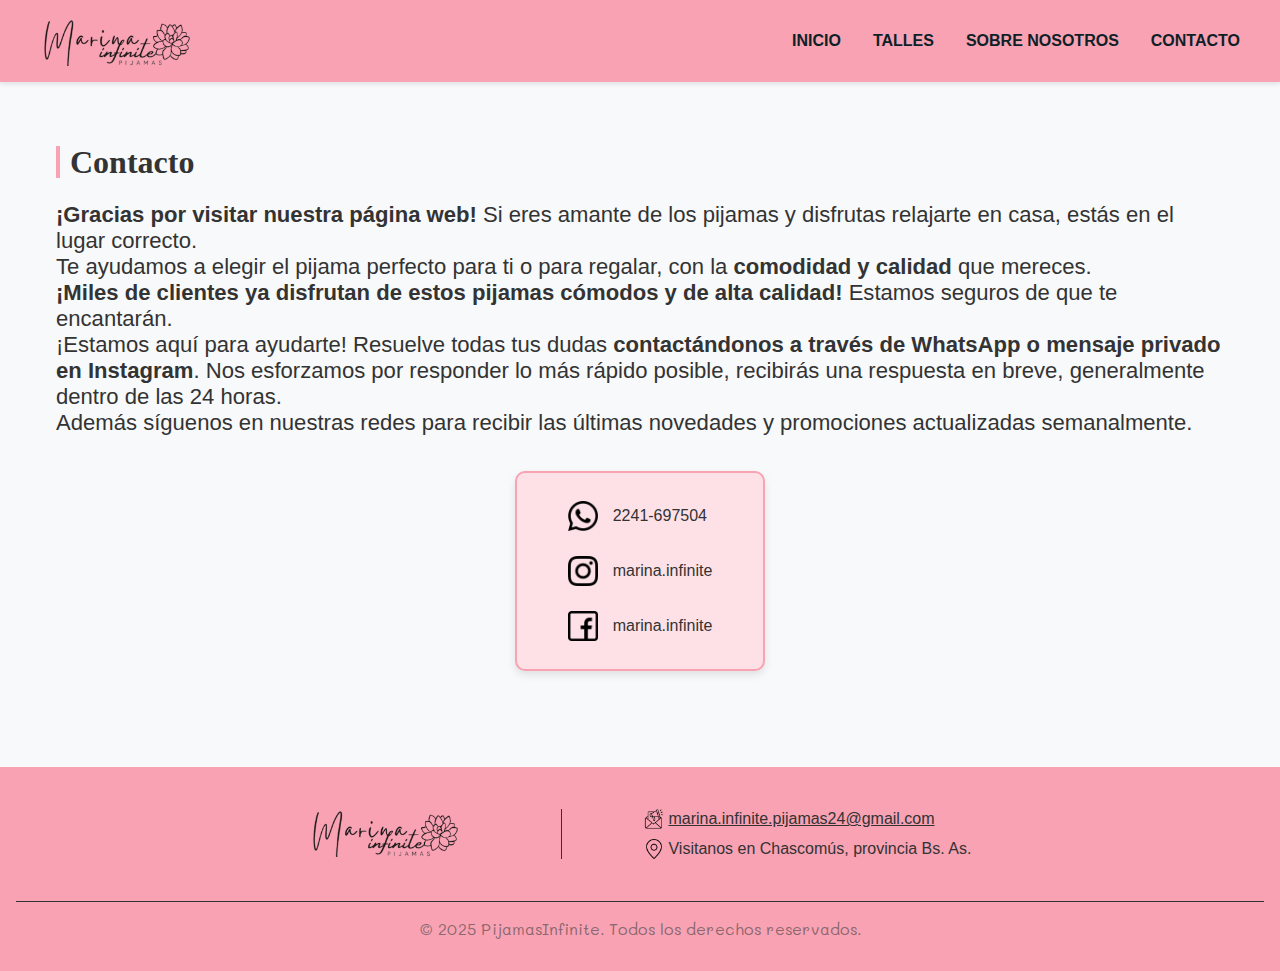
<file: contacto.html>
<!DOCTYPE html>
<html lang="es">

<head>
    <meta charset="UTF-8">
    <meta name="viewport" content="width=device-width, initial-scale=1.0">
    <title>Contacto | Pijamas Infinite - Escríbenos para Consultas</title>

    <link rel="stylesheet" href="modelo.css">
    <style>
        /* Main Content */
        main {
            max-width: 1200px;
            margin: 4rem auto 6rem auto;
            /* Aumentamos el margen inferior */
            padding: 0 1rem;
        }
    </style>
</head>

<body>

    <header>
        <nav class="headerpc">
            <div class="logo-container">
                <img src="img/Logo.png" alt="Logo" class="logo">

            </div>
            <ul class="nav-links">
                <li><a href="index.html">INICIO</a></li>
                <li><a href="talles.html">TALLES</a></li>
                <li><a href="sobrenosotras.html">SOBRE NOSOTROS</a></li>
                <li><a href="contacto.html">CONTACTO</a></li>
            </ul>
        </nav>


        <div class="header-container header-mobile"> <!-- CELULAR  -->
            <!-- Botón del menú hamburguesa -->
            <img src="img/Logo.png" alt="Logo" class="logo">
            <button class="menu-toggle" aria-label="Open menu">
                <span class="menu-icon"><img src="img/menu.png" alt="hamburguesa"></span>
            </button>
        </div>

        <!-- Estructura del Modal, justo después del div del header -->
        <div id="modal" class="modal">
            <div class="modal-content">
                <span class="close">&times;</span>
                <div class="list-container">
                    <ul>
                        <li class="alineo">
                            <img src="img/home.png" alt="imghome">
                            <a href="index.html"><b>Inicio</b></a>
                        </li>
                        <div class="adorno"></div>
                        <li>
                            <img src="img/sobre.nosotros.png" alt="img2">
                            <a href="sobrenosotras.html"><b>Sobre Nosotros</b></a>
                        </li>
                        <div class="adorno"></div>
                        <li>
                            <img src="img/talles.png" alt="img3">
                            <a href="talles.html"><b>Talles</b></a>
                        </li>
                        <div class="adorno"></div>
                        <li>
                            <img src="img/contacto2.png" alt="imgcontacto">
                            <a>Contacto</a>
                        </li>
                        <div class="adorno"></div>
                    </ul>
                </div>
            </div>
        </div>

    </header>



    <main>

        <div class="linea izquierda espacio">
            <h1 style="text-align: left; margin: 2rem 0; color: #333;" class=".mali-bold ">Contacto</h1>

        </div>

        <div class="textotam poppins-regular textopc ">
            <p style="color: #333;">
                <b>¡Gracias por visitar nuestra página web!</b> Si eres amante de los pijamas y
                disfrutas relajarte en casa, estás en el lugar correcto. <br>Te ayudamos a
                elegir el pijama perfecto para ti o para regalar, con la <b>comodidad y
                    calidad</b> que mereces.
            </p>

            <p style="color: #333;">
                <b>¡Miles de clientes ya disfrutan de estos pijamas cómodos y de alta calidad! </b>
                Estamos seguros de que te encantarán.
            </p>

            <p style="color: #333;">
                ¡Estamos aquí para ayudarte! Resuelve todas tus dudas <b>contactándonos a través de WhatsApp
                    o mensaje privado en Instagram</b>. Nos esforzamos por responder lo más rápido posible,
                recibirás una respuesta en breve, generalmente dentro de las 24 horas. <br>Además
                síguenos en nuestras redes para recibir las últimas
                novedades y promociones actualizadas semanalmente.
            </p>



        </div>

        <div class="textomovil poppins-regular ">
            <p style="color: #333;">
                <b>¡Gracias por visitar nuestra página web!</b> Si eres amante de los pijamas y
                disfrutas relajarte en casa, estás en el lugar correcto. <br>Te ayudamos a
                elegir el pijama perfecto para ti o para regalar, con la <b>comodidad y
                    calidad</b> que mereces.
            </p>

            <p style="color: #333;">
                <b>¡Miles de clientes ya disfrutan de estos pijamas cómodos y de alta calidad! </b>
                Estamos seguros de que te encantarán.
            </p>

            <p style="color: #333;">
                ¡Estamos aquí para ayudarte! <b>contactándonos a través de WhatsApp
                    o mensaje privado en Instagram</b><br>Además
                síguenos en nuestras redes para recibir las últimas
                novedades y promociones actualizadas semanalmente.
            </p>

        </div>

        <div class="redes">


            <a id="whatsapp-link" href="https://api.whatsapp.com/send?phone=2241697504" target="_blank"
                class="flex acomodar">
                <img src="img/whatsapp.png" alt="WhatsApp">
                <p class="poppins-regular">2241-697504</p>
            </a>

            <a id="instagram-link" href="https://www.instagram.com/marina.infinite?igsh=amN6YmVucTc0ZnVv"
                target="_blank" class="flex acomodar">
                <img src="img/instagram.png" alt="Instagram">
                <p class="poppins-regular">marina.infinite</p>
            </a>

            <a id="facebook-link" href="https://www.facebook.com/profile.php?id=61560316620234&mibextid=ZbWKwL"
                target="_blank" class="flex acomodar">
                <img src="img/facebook.png" alt="Facebook">
                <p class="poppins-regular">marina.infinite</p>
            </a>
        </div>


    </main>
    <script src="menu.js"></script>
    <script src="script.js"></script>

    <footer class="PC">
        <div class="footer-container">
            <!-- Logo a la izquierda -->
            <div class="footer-logo">
                <img src="img/Logo.png" alt="Logo PijamasInfinite">
            </div>

            <!-- Línea vertical -->
            <div class="footer-divider"></div>

            <!-- Información: correo y ubicación (al lado derecho de la línea) -->
            <div class="footer-info">
                <div class="tamicono poppins-regular">
                    <img src="img/email.png" alt="">
                    <p><a href="mailto:marina.infinite.pijamas24@gmail.com"
                        style="color: #333;">marina.infinite.pijamas24@gmail.com</a>
                    </p>
                </div>

                <div class="tamicono poppins-regular">
                    <img src="img/ubicacion.png" alt="">
                    <p>Visitanos en Chascomús, provincia Bs. As.</p>
                </div>

            </div>


        </div>

        <div class="copyright mali-regular">
            <p>&copy; 2025 PijamasInfinite. Todos los derechos reservados.</p>
        </div>
    </footer>


    <footer class="mobile">
        <div class="footer-container">
            <!-- Logo a la izquierda -->
            <div class="footer-logo">
                <img src="img/Logo.png" alt="Logo PijamasInfinite">
            </div>

            <!-- Línea vertical -->
            <div class="footer-divider"></div>




            <!-- Información: correo y ubicación (al lado derecho de la línea) -->
            <div class="footer-info">
                <div class="tamicono poppins-regular">
                    <img src="img/email.png" alt="">
                    <p><a href="mailto:marina.infinite.pijamas24@gmail.com"
                        style="color: #333;">marina.infinite.pijamas24@gmail.com</a>
                    </p>
                </div>

                <div class="tamicono poppins-regular">
                    <img src="img/ubicacion.png" alt="">
                    <p>Visítanos en Chascomús, PBA.</p>
                </div>



            </div>


        </div>

        <div class="copyright mali-regular">
            <p>&copy; 2025 PijamasInfinite. Todos los derechos reservados.</p>
        </div>
    </footer>


</body>

</html>
</file>
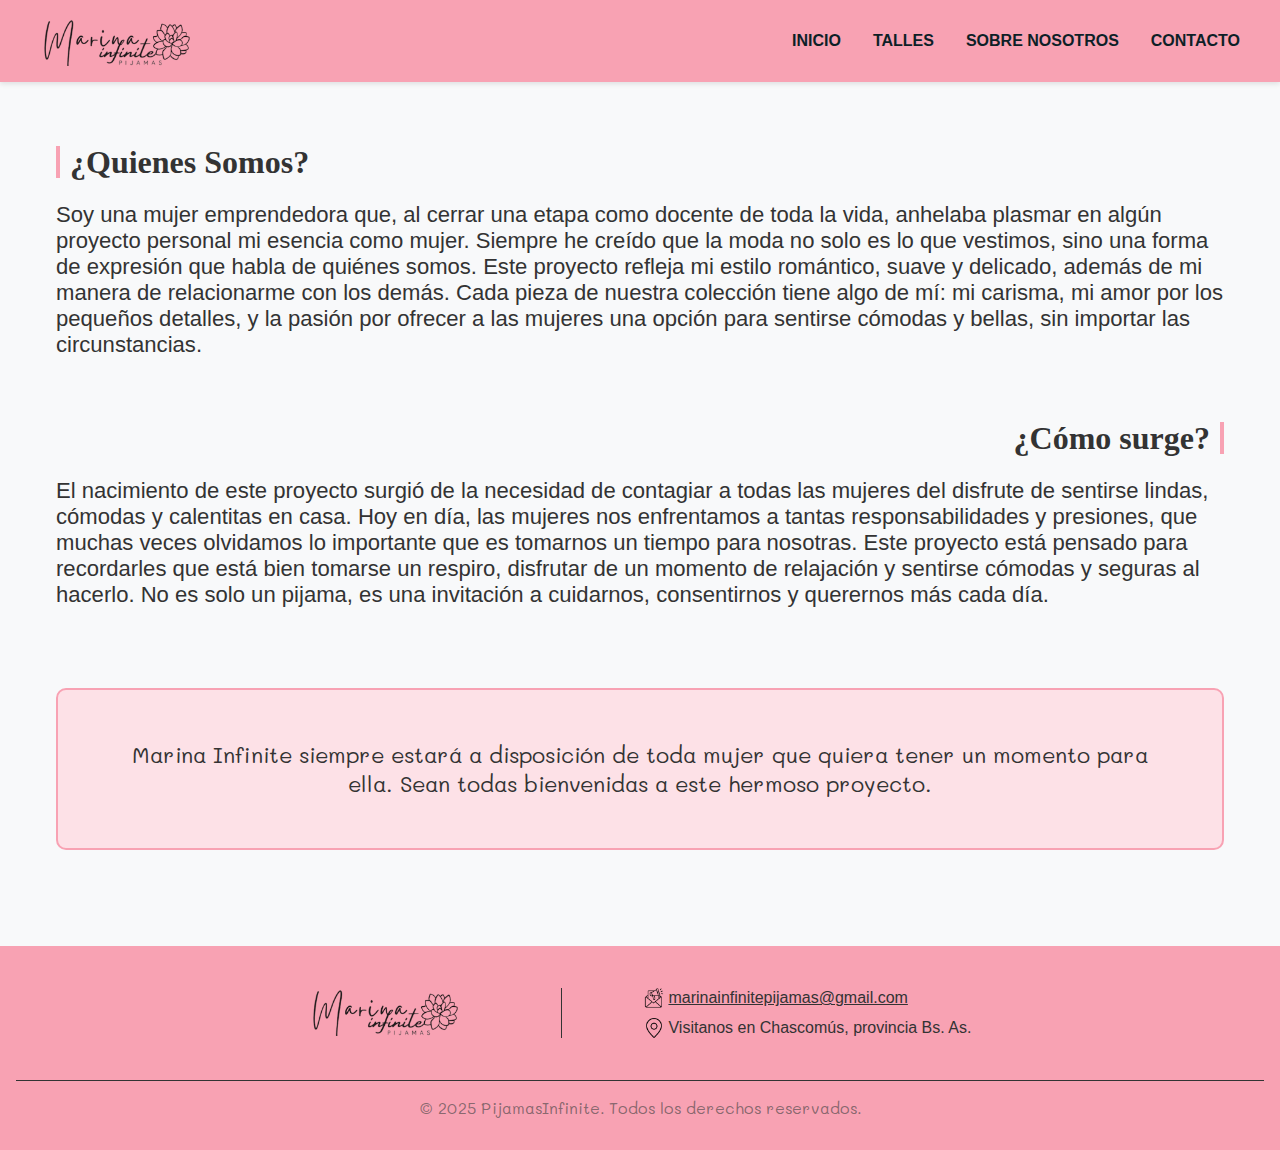
<file: sobrenosotras.html>
<!DOCTYPE html>
<html lang="es">

<head>
    <meta charset="UTF-8">
    <meta name="viewport" content="width=device-width, initial-scale=1.0">
    <title>Sobre Nosotras | Pijamas Infinite - Nuestra Historia y Valores</title>

    <link rel="stylesheet" href="modelo.css">
    <style>
        /* Main Content */
        main {
            max-width: 75rem;
            margin: 4rem auto 6rem auto;
            padding: 0 1rem;
        }



        /* Caja de fondo */
        .fondo1 {
            background-color: #FDE1E7;
            border: 0.125rem solid var(--primary-color);
            width: 75rem;
            /* Ajustable */
            max-width: 100%;
            height: auto;
            border-radius: 0.625rem;
            display: flex;
            justify-content: center;
            align-items: center;
            text-align: center;
            padding: 3.125rem;
            margin: 1.25rem auto;
        }



        /* 🔹 Diseño Responsive para móviles */
        @media (max-width: 768px) {


            /* Márgenes y tamaño del texto en mobile */
            .textotam {
                font-size: 1.1rem;
                /* Reducir en móvil */
                margin-left: 1.5rem;
                margin-right: 1.5rem;
                text-align: justify;
                line-height: 1.5;
            }

            .fondo1 {
                width: 90%;
                /* Ajuste para pantallas más pequeñas */
                padding: 2rem;
            }
        }
    </style>
</head>

<body>

    <header>
        <nav class="headerpc">
            <div class="logo-container">
                <img src="img/Logo.png" alt="Logo" class="logo">

            </div>
            <ul class="nav-links">
                <li><a href="index.html">INICIO</a></li>
                <li><a href="talles.html">TALLES</a></li>
                <li><a href="sobrenosotras.html">SOBRE NOSOTROS</a></li>
                <li><a href="contacto.html">CONTACTO</a></li>
            </ul>
        </nav>


        <div class="header-container header-mobile"> <!-- CELULAR  -->
            <!-- Botón del menú hamburguesa -->
            <img src="img/Logo.png" alt="Logo" class="logo">
            <button class="menu-toggle" aria-label="Open menu">
                <span class="menu-icon"><img src="img/menu.png" alt="hamburguesa"></span>
            </button>
        </div>

        <!-- Estructura del Modal, justo después del div del header -->
        <div id="modal" class="modal">
            <div class="modal-content">
                <span class="close">&times;</span>
                <div class="list-container">
                    <ul>
                        <li class="alineo">
                            <img src="img/home.png" alt="imghome">
                            <a href="index.html"><b>Inicio</b></a>
                        </li>
                        <div class="adorno"></div>
                        <li>
                            <img src="img/sobre.nosotros.png" alt="img2">
                            <a>Sobre Nosotros</a>
                        </li>
                        <div class="adorno"></div>
                        <li>
                            <img src="img/talles.png" alt="img3">
                            <a href="talles.html"><b>Talles</b></a>
                        </li>
                        <div class="adorno"></div>
                        <li>
                            <img src="img/contacto2.png" alt="imgcontacto">
                            <a href="contacto.html"><b>Contacto</b></a>
                        </li>
                        <div class="adorno"></div>
                    </ul>
                </div>
            </div>
        </div>

    </header>


    <main>

        <div class="linea izquierda espacio">
            <h1 style="text-align: left; margin: 2rem 0; color: #333;" class=".mali-bold ">¿Quienes Somos?</h1>
        </div>
        <div class="textotam espacio2 poppins-regular">
            <p style="color: #333;">
                Soy una mujer emprendedora que, al cerrar una etapa como docente de toda la vida,
                anhelaba plasmar en algún proyecto personal mi esencia como mujer. Siempre he creído
                que la moda no solo es lo que vestimos, sino una forma de expresión que habla de quiénes somos.
                Este proyecto refleja mi estilo romántico, suave y delicado, además de mi manera de relacionarme
                con los demás. Cada pieza de nuestra colección tiene algo de mí: mi carisma, mi amor por los
                pequeños detalles, y la pasión por ofrecer a las mujeres una opción para sentirse cómodas y bellas,
                sin importar las circunstancias.
            </p>
        </div>

        <div class="linea derecha espacio">

            <h1 style="margin: 2rem 0; color: #333;" class=".mali-bold ">¿Cómo surge?</h1>


        </div>
        <div class="textotam espacio4 poppins-regular">
            <p style="color: #333;">
                El nacimiento de este proyecto surgió de la necesidad de contagiar a todas las mujeres del
                disfrute de sentirse lindas, cómodas y calentitas en casa. Hoy en día, las mujeres nos enfrentamos
                a tantas responsabilidades y presiones, que muchas veces olvidamos lo importante que es tomarnos un
                tiempo para nosotras. Este proyecto está pensado para recordarles que está bien tomarse un respiro,
                disfrutar de un momento de relajación y sentirse cómodas y seguras al hacerlo. No es solo un pijama,
                es una invitación a cuidarnos, consentirnos y querernos más cada día.
            </p>
        </div>


        <div class="fondo fondo1 mali-regular textotam ">
            <p style="color: #333; text-align: center;">
                Marina Infinite siempre estará a disposición de toda mujer que quiera tener un momento para ella.
                Sean todas bienvenidas a este hermoso proyecto.
            </p>
        </div>
    </main>
    <script src="menu.js"></script>
    <script src="script.js"></script>

    <footer class="PC">
        <div class="footer-container">
            <!-- Logo a la izquierda -->
            <div class="footer-logo">
                <img src="img/Logo.png" alt="Logo PijamasInfinite">
            </div>

            <!-- Línea vertical -->
            <div class="footer-divider"></div>

            <!-- Información: correo y ubicación (al lado derecho de la línea) -->
            <div class="footer-info">
                <div class="tamicono poppins-regular">
                    <img src="img/email.png" alt="">
                    <p><a href="mailto:marinainfinitepijamas@gmail.com"
                            style="color: #333;">marinainfinitepijamas@gmail.com</a></p>
                </div>

                <div class="tamicono poppins-regular">
                    <img src="img/ubicacion.png" alt="">
                    <p>Visitanos en Chascomús, provincia Bs. As.</p>
                </div>

            </div>


        </div>

        <div class="copyright mali-regular">
            <p>&copy; 2025 PijamasInfinite. Todos los derechos reservados.</p>
        </div>
    </footer>


    <footer class="mobile">
        <div class="footer-container ">
            <!-- Logo a la izquierda -->
            <div class="footer-logo">
                <img src="img/Logo.png" alt="Logo PijamasInfinite">
            </div>

            <!-- Línea vertical -->
            <div class="footer-divider"></div>




            <!-- Información: correo y ubicación (al lado derecho de la línea) -->
            <div class="footer-info">
                <div class="tamicono poppins-regular">
                    <img src="img/email.png" alt="">
                    <p><a href="mailto:marina.infinite.pijamas24@gmail.com"
                        style="color: #333;">marina.infinite.pijamas24@gmail.com</a>
                    </p>
                </div>

                <div class="tamicono poppins-regular ">
                    <img src="img/ubicacion.png" alt="">
                    <p>Visítanos en Chascomús, PBA.</p>
                </div>



            </div>


        </div>

        <div class="copyright mali-regular">
            <p>&copy; 2025 PijamasInfinite. Todos los derechos reservados.</p>
        </div>
    </footer>


</body>

</html>
</file>
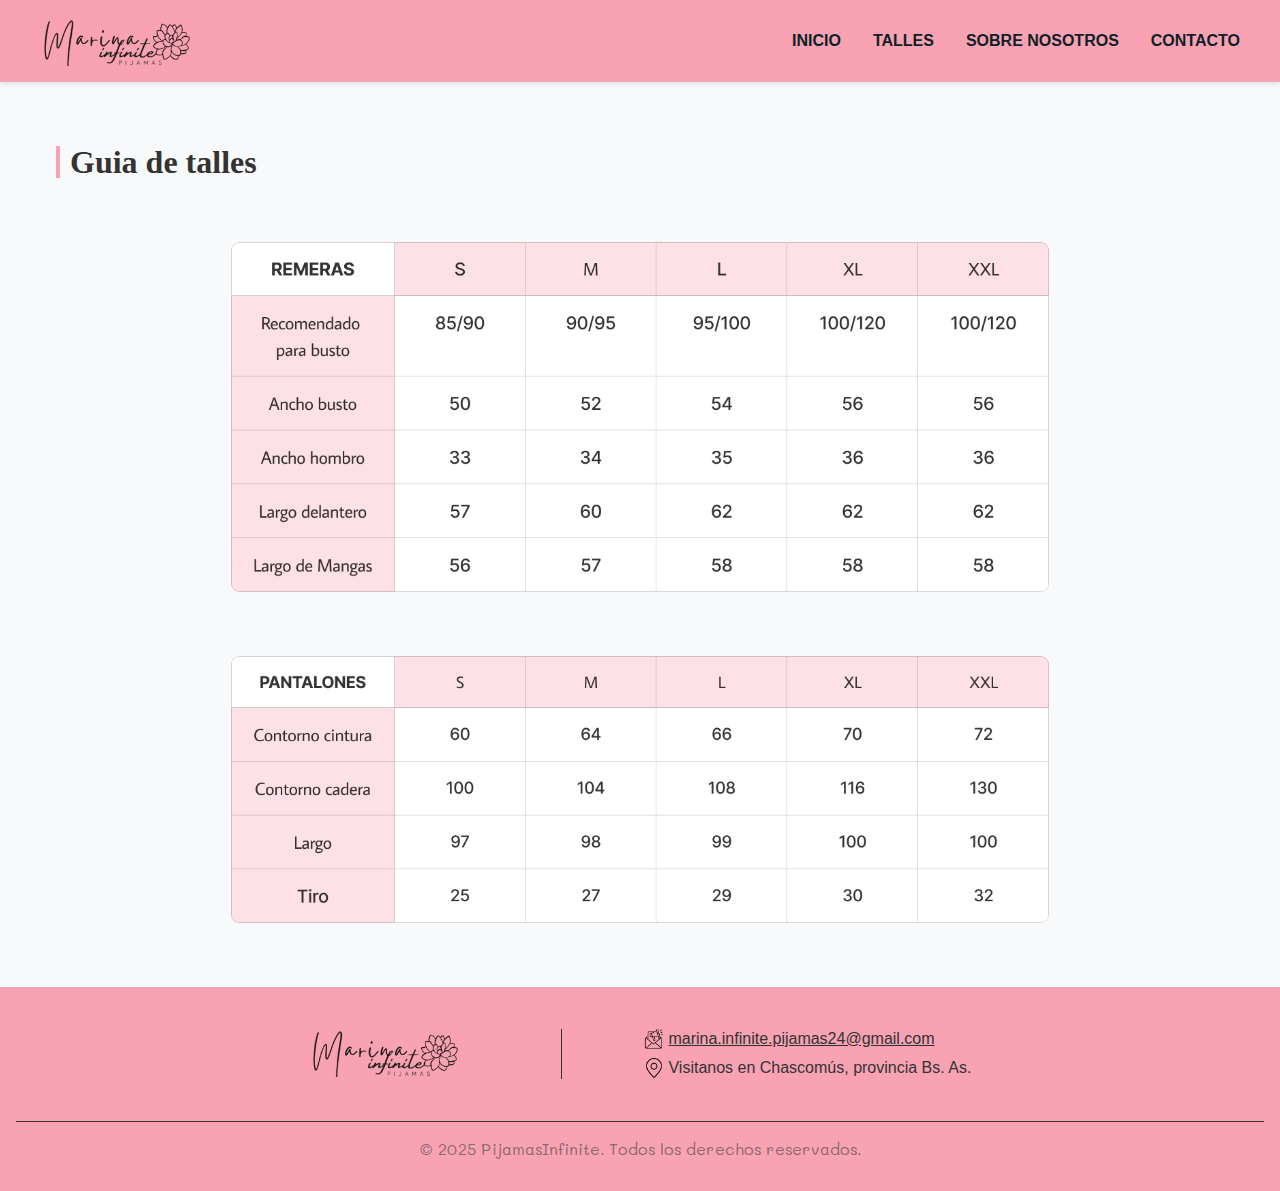
<file: talles.html>
<!DOCTYPE html>
<html lang="es">

<head>
    <meta charset="UTF-8">
    <meta name="viewport" content="width=device-width, initial-scale=1.0">
    <title>Guía de Talles | Pijamas Infinite - Encuentra tu Medida Ideal</title>

    <link rel="stylesheet" href="modelo.css">
    <style>
        /* Main Content */
        main {
            max-width: 1200px;
            margin: 4rem auto;
            padding: 0 1rem;
        }

        /* Responsive Design */
        @media (max-width: 768px) {
            .size-chart {
                flex-direction: column;
            }


        }

        .size-chart {
            display: flex;
            flex-direction: column;
            gap: 20px;
            /* Espaciado entre los elementos */
        }

        .size-item {
            padding: 10px;
            border: 1px solid #ccc;
            /* Borde opcional */
            background-color: #f9f9f9;
            /* Color de fondo opcional */
            border-radius: 5px;
            /* Esquinas redondeadas */
        }

        .size-item h3 {
            margin-bottom: 10px;
            color: #333;
            /* Color del texto */
        }
    </style>
</head>

<body>

    <header>
        <nav class="headerpc">
            <div class="logo-container">
                <img src="img/Logo.png" alt="Logo" class="logo">

            </div>
            <ul class="nav-links">
                <li><a href="index.html">INICIO</a></li>
                <li><a href="talles.html">TALLES</a></li>
                <li><a href="sobrenosotras.html">SOBRE NOSOTROS</a></li>
                <li><a href="contacto.html">CONTACTO</a></li>
            </ul>
        </nav>


        <div class="header-container header-mobile"> <!-- CELULAR  -->
            <!-- Botón del menú hamburguesa -->
            <img src="img/Logo.png" alt="Logo" class="logo">
            <button class="menu-toggle" aria-label="Open menu">
                <span class="menu-icon"><img src="img/menu.png" alt="hamburguesa"></span>
            </button>
        </div>

        <!-- Estructura del Modal, justo después del div del header -->
        <div id="modal" class="modal">
            <div class="modal-content">
                <span class="close">&times;</span>
                <div class="list-container">
                    <ul>
                        <li class="alineo">
                            <img src="img/home.png" alt="imghome">
                            <a href="index.html"><b>Inicio</b></a>
                        </li>
                        <div class="adorno"></div>
                        <li>
                            <img src="img/sobre.nosotros.png" alt="img2">
                            <a href="sobrenosotras.html"><b>Sobre Nosotros</b></a>
                        </li>
                        <div class="adorno"></div>
                        <li>
                            <img src="img/talles.png" alt="img3">
                            <a>Talles</a>
                            
                        </li>
                        <div class="adorno"></div>
                        <li>
                            <img src="img/contacto2.png" alt="imgcontacto">
                            <a href="contacto.html"><b>Contacto</b></a>
                        </li>
                        <div class="adorno"></div>
                    </ul>
                </div>
            </div>
        </div>

    </header>



    <main>
        <div class="linea izquierda espacio">

            <h1 style="text-align: left; margin: 2rem 0; color: #333;" class=".mali-bold ">Guia de talles</h1>
        </div>

        <div class="cuadrotalles">

            <div class="cuadro espacio3">
                <img src="img/remeras.png" alt="talles remeras">
            </div>

            <div class="cuadro espacio3">
                <img src="img/pantalones.png" alt="talles pantalones">
            </div>
        </div>




        <div class="talles-container poppins-regular">
            <div class="talle-box" onclick="expandImage(this)">
                <h3>Talle S: Remeras</h3>
                <img src="img/sRemeras.png" alt="">
            </div>
            <div class="talle-box" onclick="expandImage(this)">
                <h3>Talle S: Pantalones</h3>
                <img src="img/Spantalones.png" alt="">
            </div>
            <div class="talle-box" onclick="expandImage(this)">
                <h3>Talle M: Remeras</h3>
                <img src="img/Mremeras.png" alt="">
            </div>
            <div class="talle-box" onclick="expandImage(this)">
                <h3>Talle M: Pantalones</h3>
                <img src="img/Mpantalones.png" alt="">
            </div>
            <div class="talle-box" onclick="expandImage(this)">
                <h3>Talle L: Remeras</h3>
                <img src="img/Lremeras.png" alt="">
            </div>
            <div class="talle-box" onclick="expandImage(this)">
                <h3>Talle L: Pantalones</h3>
                <img src="img/Lpantalones.png" alt="">
            </div>
            <div class="talle-box" onclick="expandImage(this)">
                <h3>Talle XL: Remeras</h3>
                <img src="img/XLremeras.png" alt="">
            </div>
            <div class="talle-box" onclick="expandImage(this)">
                <h3>Talle XL: Pantalones</h3>
                <img src="img/XLpantalones.png" alt="">
            </div>
            <div class="talle-box" onclick="expandImage(this)">
                <h3>Talle XXL: Remeras</h3>
                <img src="img/XXLremeras.png" alt="">
            </div>
            <div class="talle-box" onclick="expandImage(this)">
                <h3>Talle XXL: Pantalones</h3>
                <img src="img/XXLpantalones.png" alt="">
            </div>
        </div>






    </main>
    <script>
        function expandImage(element) {
            element.classList.toggle('expanded');
        }
    </script>

    <script src="menu.js"></script>
    <script src="script.js"></script>

    <footer class="PC">
        <div class="footer-container">
            <!-- Logo a la izquierda -->
            <div class="footer-logo">
                <img src="img/Logo.png" alt="Logo PijamasInfinite">
            </div>

            <!-- Línea vertical -->
            <div class="footer-divider"></div>

            <!-- Información: correo y ubicación (al lado derecho de la línea) -->
            <div class="footer-info">
                <div class="tamicono poppins-regular">
                    <img src="img/email.png" alt="">
                    <p><a href="mailto:marina.infinite.pijamas24@gmail.com"
                        style="color: #333;">marina.infinite.pijamas24@gmail.com</a>
                    </p>
                </div>

                <div class="tamicono poppins-regular">
                    <img src="img/ubicacion.png" alt="">
                    <p>Visitanos en Chascomús, provincia Bs. As.</p>
                </div>

            </div>


        </div>

        <div class="copyright mali-regular">
            <p>&copy; 2025 PijamasInfinite. Todos los derechos reservados.</p>
        </div>
    </footer>


    <footer class="mobile">
        <div class="footer-container">
            <!-- Logo a la izquierda -->
            <div class="footer-logo">
                <img src="img/Logo.png" alt="Logo PijamasInfinite">
            </div>

            <!-- Línea vertical -->
            <div class="footer-divider"></div>




            <!-- Información: correo y ubicación (al lado derecho de la línea) -->
            <div class="footer-info">
                <div class="tamicono poppins-regular">
                    <img src="img/email.png" alt="">
                    <p><a href="mailto:marina.infinite.pijamas24@gmail.com"
                        style="color: #333;">marina.infinite.pijamas24@gmail.com</a>
                    </p>
                </div>

                <div class="tamicono poppins-regular">
                    <img src="img/ubicacion.png" alt="">
                    <p>Visítanos en Chascomús, PBA.</p>
                </div>



            </div>


        </div>

        <div class="copyright mali-regular">
            <p>&copy; 2025 PijamasInfinite. Todos los derechos reservados.</p>
        </div>
    </footer>


</body>

</html>
</file>
<file: modelo.css>
/* tipografia titulos */
@import url('https://fonts.googleapis.com/css2?family=Mali:ital,wght@0,200;0,300;0,400;0,500;0,600;0,700;1,200;1,300;1,400;1,500;1,600;1,700&display=swap');

.mali-extralight {
  font-family: "Mali", cursive;
  font-weight: 200;
  font-style: normal;
}

.mali-light {
  font-family: "Mali", cursive;
  font-weight: 300;
  font-style: normal;
}

.mali-regular {
  font-family: "Mali", cursive;
  font-weight: 400;
  font-style: normal;
}

.mali-medium {
  font-family: "Mali", cursive;
  font-weight: 500;
  font-style: normal;
}

.mali-semibold {
  font-family: "Mali", cursive;
  font-weight: 600;
  font-style: normal;
}

.mali-bold {
  font-family: "Mali", cursive;
  font-weight: 700;
  font-style: normal;
}

.mali-extralight-italic {
  font-family: "Mali", cursive;
  font-weight: 200;
  font-style: italic;
}

.mali-light-italic {
  font-family: "Mali", cursive;
  font-weight: 300;
  font-style: italic;
}

.mali-regular-italic {
  font-family: "Mali", cursive;
  font-weight: 400;
  font-style: italic;
}

.mali-medium-italic {
  font-family: "Mali", cursive;
  font-weight: 500;
  font-style: italic;
}

.mali-semibold-italic {
  font-family: "Mali", cursive;
  font-weight: 600;
  font-style: italic;
}

.mali-bold-italic {
  font-family: "Mali", cursive;
  font-weight: 700;
  font-style: italic;
}


/* tipografia texto */



@import url('https://fonts.googleapis.com/css2?family=Montserrat:ital,wght@0,100..900;1,100..900&family=Poppins:ital,wght@0,100;0,200;0,300;0,400;0,500;0,600;0,700;0,800;0,900;1,100;1,200;1,300;1,400;1,500;1,600;1,700;1,800;1,900&display=swap');

.poppins-thin {
  font-family: "Poppins", sans-serif;
  font-weight: 100;
  font-style: normal;
}

.poppins-extralight {
  font-family: "Poppins", sans-serif;
  font-weight: 200;
  font-style: normal;
}

.poppins-light {
  font-family: "Poppins", sans-serif;
  font-weight: 300;
  font-style: normal;
}

.poppins-regular {
  font-family: "Poppins", sans-serif;
  font-weight: 400;
  font-style: normal;
}

.poppins-medium {
  font-family: "Poppins", sans-serif;
  font-weight: 500;
  font-style: normal;
}

.poppins-semibold {
  font-family: "Poppins", sans-serif;
  font-weight: 600;
  font-style: normal;
}

.poppins-bold {
  font-family: "Poppins", sans-serif;
  font-weight: 700;
  font-style: normal;
}

.poppins-extrabold {
  font-family: "Poppins", sans-serif;
  font-weight: 800;
  font-style: normal;
}

.poppins-black {
  font-family: "Poppins", sans-serif;
  font-weight: 900;
  font-style: normal;
}

.poppins-thin-italic {
  font-family: "Poppins", sans-serif;
  font-weight: 100;
  font-style: italic;
}

.poppins-extralight-italic {
  font-family: "Poppins", sans-serif;
  font-weight: 200;
  font-style: italic;
}

.poppins-light-italic {
  font-family: "Poppins", sans-serif;
  font-weight: 300;
  font-style: italic;
}

.poppins-regular-italic {
  font-family: "Poppins", sans-serif;
  font-weight: 400;
  font-style: italic;
}

.poppins-medium-italic {
  font-family: "Poppins", sans-serif;
  font-weight: 500;
  font-style: italic;
}

.poppins-semibold-italic {
  font-family: "Poppins", sans-serif;
  font-weight: 600;
  font-style: italic;
}

.poppins-bold-italic {
  font-family: "Poppins", sans-serif;
  font-weight: 700;
  font-style: italic;
}

.poppins-extrabold-italic {
  font-family: "Poppins", sans-serif;
  font-weight: 800;
  font-style: italic;
}

.poppins-black-italic {
  font-family: "Poppins", sans-serif;
  font-weight: 900;
  font-style: italic;
}




/* --------------------------------------------------------------------------------------------------- */

/* Variables CSS para fácil personalización */
:root {
  --primary-color: #F8A2B3;
  --secondary-color: #2c3e50;
  --accent-color: rgb(255, 255, 255);
  --light-color: #f8f9fa;
  --dark-color: #F8A2B3;
}

* {
  margin: 0;
  padding: 0;
  box-sizing: border-box;

}

body {
  background-color: var(--light-color);
  color: var(--dark-color);
}

/* Header Styles */
header {
  background-color: var(--primary-color);
  padding: 1rem;
  box-shadow: 0 2px 5px rgba(0, 0, 0, 0.1);
  
}

.logo-container {
  display: flex;
  align-items: center;
}

.logo {
  height: 50px;
  margin-right: 1rem;
}

nav {
  display: flex;
  justify-content: space-between;
  align-items: center;
  max-width: 1200px;
  margin: 0 auto;
  font-family:Arial, Helvetica, sans-serif;
  
}

.nav-links {
  display: flex;
  list-style: none;
}

.nav-links li {
  margin-left: 2rem;
}

.nav-links a {
  color: #0d1f27;
  text-decoration: none;
  font-weight: bold;
  transition: color 0.3s;
}

.nav-links a:hover {
  color:#fddde3;
}

.modal {
  display: none;
}

.header-mobile {
  display: none;
}


/* Responsive Design */
@media (max-width: 768px) {

  header {
    display: flex;
    justify-content: space-between;
    align-items: center;

    /* Asegura que los elementos estén centrados verticalmente */
  }

  /* Oculta la versión de escritorio */
  .headerpc {
    display: none;
  }

  .header-mobile {
    display: flex;
    width: 100%;

    justify-content: space-between;
   
    align-items: center;
    
    gap: 40%;
   
  }



  .logo {
    height: 50px;
  }

  .menu-icon img {
    width: 40px;
    height: 40px;
  }

  .menu-toggle {
    background: none;
    border: none;
    cursor: pointer;
    margin-left: auto;
    /* Alinea el menú hamburguesa a la derecha */
  }

  /* Estilo del Modal */
  .modal {
    display: none;
    /* Oculto por defecto */
    position: fixed;
    z-index: 1000;
    /* Asegúrate de que esté por encima de otros elementos */
    left: 0;
    top: 0;
    width: 100%;
    height: 100%;
    overflow: auto;
    background-color: rgba(0, 0, 0, 0.4);
    /* Fondo semitransparente */
  }

  .modal-content {
    display: block;
    background-color: #F8A2B3;
    border: 2px solid #FDE1E7;

    margin: 0% auto;
    padding: 20px;
    margin-left: 29.9%;
    width: 70%;
    position: relative;
    /* Asegura que los elementos internos se posicionen respecto a este contenedor */
  }

  .modal-content a {

    /* Cambia el color del texto */
    text-decoration: none;
    /* Elimina el subrayado */
  }

  .modal-content a:hover {
    color: #fddfe5;
    /* Cambia el color al pasar el cursor */
    text-decoration: underline;
    /* Opcional: subrayado al pasar el cursor */
  }


  .modal-content ul {
    list-style-type: none;
    /* Elimina los puntos */
    padding: 0;
    margin: 0;
    text-align: left;
    /* Opcional: centra los elementos de la lista */
  }


  .modal-content li {
    display: flex;
    /* Alinea íconos y texto horizontalmente */
    align-items: center;
    /* Centra verticalmente la imagen con el texto */
    margin-bottom: 20px;
    /* Espaciado entre los elementos de la lista */
  }

  .modal-content img {
    width: 24px;
    /* Ajusta el tamaño del ícono */
    height: 24px;
    /* Ajusta el tamaño del ícono */
    margin-right: 10px;
    /* Espacio entre ícono y texto */
    vertical-align: middle;
    /* Centra mejor dentro de su línea base */
  }

  .modal-content a {
    display: inline-block;
    /* Asegura un buen comportamiento en flexbox */
    line-height: 1.2;
    /* Ajusta el espaciado entre las líneas del texto */
    font-size: 18px;
    /* Tamaño uniforme del texto */
    /* color: #2E4D5A; */
    color: #0d1f27;

    /* Estilo del texto */
    text-decoration: none;
    /* Sin subrayado */
  }




  .adorno {
    border: none;
    margin: 10px 0;
    /* Espaciado entre elementos */
    height: 1px;
    /* Altura de la línea */
    /* background-color: #fd5e7e;  */
    background-color: #333;

    width: 100%;
    /* Abarca todo el ancho */
  }



  .close {
    color: #333;
    float: right;
    font-size: 28px;
    font-weight: bold;
    position: absolute;
    /* Ahora puedes mover la 'X' con precisión */
    top: 10px;
    /* Ajusta la posición vertical */
    right: 10px;
    /* Ajusta la posición horizontal */
    cursor: pointer;
  }

  .close:hover,
  .close:focus {
    color: black;
    text-decoration: none;
    cursor: pointer;
  }

  .list-container {
    margin-top: 50px;
    /* Da espacio entre la 'X' y la lista */
  }

















  /* Oculta el menú de navegación en móviles */
  .nav-links {
    display: none;
  }


  .cover {
    /* Ajusta la posición de la imagen en móviles */
    background-position: 65%;
    background-size: cover;
    padding: 4%;

  }





  .cover-content h1 {
    font-size: 2.7rem;
    margin-top: 15rem;

  }




}

@media (max-width: 390px) {


  .header-mobile {
    display: flex;
    width: 100%;

    justify-content: space-between;
   
    align-items: center;
    
    gap: 35%;
   
  }

}

@media (max-width: 380px) {


  .header-mobile {
    display: flex;
    width: 100%;

    justify-content: space-between;
   
    align-items: center;
    
    gap: 30%;
   
  }

}


/* PORTADA--------------------------------------------------------------------------------------------------------------------- */

.word1 {
  opacity: 0;
  animation: fadeInOut 10s infinite;
  animation-fill-mode: forwards;
}

.word1:nth-child(1) {
  animation-delay: 0.5s;
}

.word1:nth-child(2) {
  animation-delay: 1.5s;
}

.word1:nth-child(3) {
  animation-delay: 2.5s;
}

.word1:nth-child(4) {
  animation-delay: 3.5s;
}

.word1:nth-child(5) {
  animation-delay: 4.5s;
}

.word1:nth-child(6) {
  animation-delay: 5.5s;
}

.word1:nth-child(7) {
  animation-delay: 6.5s;
}

@keyframes fadeInOut {

  0%,
  100% {
    opacity: 0;
  }

  /* Empieza y termina invisible */
  10% {
    opacity: 1;
  }

  /* Primera palabra aparece */
  20% {
    opacity: 1;
  }

  /* Segunda palabra aparece */
  30% {
    opacity: 1;
  }

  40% {
    opacity: 1;
  }

  50% {
    opacity: 1;
  }

  60% {
    opacity: 1;
  }

  70% {
    opacity: 1;
  }

  /* Todas las palabras visibles */
  85% {
    opacity: 0;
  }

  /* Se desvanecen juntas */
}

button {
  background: #FDCDD6;
  color: #333;
  border: none;
  padding: 0.5rem;
  border-radius: 50px;
  width: 100%;
  cursor: pointer;
  /* Indica que es interactivo */
  transition: background 0.3s ease;
  /* Suaviza el cambio de color */
}

button:hover {
  background: #FEE3E8;
  /* Color más claro para hover */
}

button:active {
  background: #FECED3;
  /* Simula presión al hacer clic o tocar */
}



/* MODELOS --------------------------------------------------------------------------------------------------------------------- */


.modelos {
  display: flex;
  align-items: center;

  justify-content: space-between;

  margin-bottom: 5%;

  color: #333;
}






.colorizquierda {
  background: linear-gradient(to left,
      #FDE1E7 0%,
      /* El color rosa claro comienza en el 0% */
      #FDE1E7 100%);
  /* El color rosa claro ocupa todo el espacio */
}


.colorderecha {
  background: linear-gradient(to right,
      #FDE1E7 0%,
      /* El color rosa claro comienza en el 0% */
      #FDE1E7 100%);
  /* El color rosa claro ocupa todo el espacio */
}








.textoycarrito {
  flex: 2;
  display: flex;
  flex-direction: column;
  align-items: center;
  /* Centra los elementos horizontalmente */
  justify-content: center;
  /* Centra los elementos verticalmente */
  text-align: center;

}





/* BOTON  DE MODELOS */
.boton {
  background-color: #F8A2B3;
  color: #333333;
  border: none;
  border-radius: 25px;
  padding: 10px 20px;
  cursor: pointer;
  text-align: center;
  font-size: 1rem;
  transition: background-color 0.3s ease;

  margin: 0 auto;
  /* Centrar el botón horizontalmente */
  margin-top: 0.2rem;
  /* Empujar el botón hacia abajo */

}

.boton:hover {
  background-color: #FBC1CC;
}



.linea {
  display: flex;
  align-items: center;
  height: 2em;
}

.linea.izquierda {
  border-left: 4px solid #F8A2B3;
  padding-left: 10px;
  justify-content: flex-start;
}

.linea.derecha {
  border-right: 4px solid #F8A2B3;
  padding-right: 10px;
  justify-content: flex-end;
}

.textotam {
  font-size: 138%;
}

.espacio {
  margin-bottom: 1.5rem;
}

.espacio1 {
  margin-bottom: 2rem;
}

.espacio2 {
  margin-bottom: 4rem;
}

.espacio4 {
  margin-bottom: 5rem;
}

.espacio3 {
  margin-top: 4rem;
}




/* sobre Nosotras--------------------------------------------------------------------------------------------------------------------- 






/* contacto--------------------------------------------------------------------------------------------------------------------- */


/* CONTACTO */

.redes {
  border: 2px solid #F8A2B3;
  place-items: center;
  display: grid;
  text-align: center;
  align-items: center;
  background-color: #FDE1E7;
  color: #333;
  width: 250px;
  /* Ajusta el ancho según sea necesario */
  height: 200px;
  /* Ajusta la altura según sea necesario */
  margin: auto;
  justify-content: center;
  margin-bottom: 3%;
  margin-top: 3%;
  box-shadow: 0 4px 8px rgba(0, 0, 0, 0.1);
  /* Sombra sutil */
  padding: 15px;
  /* Más espacio interno */
  border-radius: 10px;
  /* Bordes más suaves */
}

.flex {
  display: flex;
  align-items: center;

  gap: 15px;
}

.flex img {
  width: 30px;
  /* Tamaño uniforme para todas las imágenes */
  height: 30px;
  object-fit: contain;
  /* Asegura que la imagen no se deforme */
}


.acomodar {
  color: #333;
  /* Hereda el color del elemento padre */
  text-decoration: none;
  /* Elimina la línea subrayada */
  width: 100%;
  display: flex;
  align-items: center;
  padding: 8px;
  /* Da más área de clic */
  border-radius: 8px;
  /* Bordes suaves al hacer hover */
  transition: background-color 0.3s ease;
  /* Animación sutil */
}

.acomodar:hover {
  background-color: rgba(0, 0, 0, 0.05);
  /* Efecto hover ligero */
}

.textomovil {
  display: none;
}

.textopc {
  display: block;
}


/* Mostrar solo en móviles */


@media (max-width: 768px) {

  .textopc {
    display: none;
    /* Oculta la versión de PC */
  }

  .textomovil {
    display: block;
    /* Muestra la versión móvil */
    margin-left: 0.3rem;
    /* Agrega margen a los lados */
    margin-right: 0.3rem;
    font-size: 1.2rem;
    /* Ajusta el tamaño del texto (1rem = 16px por defecto) */
    text-align: justify;
    /* Asegura un texto bien alineado */
    line-height: 1.5;
    /* Mejora la legibilidad */
    margin-bottom: 9%;
  }

}











/* FOOTER--------------------------------------------------------------------------------------------------------------------- */
/* Estilos del footer */
/* Footer Styles */
footer {
  background-color: var(--dark-color);
  color: #333;
  padding: 2rem 1rem;

}

.footer-content {
  max-width: 1200px;
  margin: 0 auto;
  display: grid;
  grid-template-columns: repeat(auto-fit, minmax(200px, 1fr));

}

.footer-container {
  display: flex;
  justify-content: center;
  align-items: center;
  margin-bottom: 2rem;
  gap: 5rem;
  /* Controla el espacio entre el logo, la línea y otros elementos */
  padding: 0.5rem 1rem;
  background-color: var(--dark-color);
  color: #333;
}

/* Logo a la izquierda */
.footer-logo img {
  max-height: 50px;
  /* Ajusta el tamaño del logo */
}

/* Línea vertical */
.footer-divider {
  width: 1px;
  background-color: #333;
  /* Combínalo con tu diseño */
  height: 50px;
}









.footer-logo {
  margin-right: 1rem;
  /* Separación entre el logo y la línea */

}

.footer-divider {
  width: 1px;
  height: 50px;
  background-color: #333;
  margin: 0 0.1rem;
  /* Espacio estándar a ambos lados */
}

.copyright {
  margin-top: 1rem;
  text-align: center;
  border-top: 1px solid #333;
  /* Línea separadora */
  padding-top: 1rem;
  /* Espaciado después de la línea */
  color: #4141419e;
}

.footer-info {
  display: flex;
  flex-direction: column;
  /* Alinea correo y ubicación en columna */
  justify-content: center;
  gap: 0.6rem;
  /* Espaciado entre las líneas */


}

.footer-info img {
  max-height: 20px;
  /* Reduce el tamaño de los íconos */

}

.tamicono {
  display: flex;
  align-items: center;
  gap: 0.3rem;
  /* Ajusta el valor según la distancia que prefieras */
}

.mobile {
  display: none;
}

@media (max-width: 768px) {

  .mobile {
    display: block;
  }

  .PC {
    display: none;
  }


  /* General Styles for Mobile Footer */
  footer {
    background-color: var(--dark-color);
    color: #333;
    padding: 1.5rem 1rem;
    /* Reducimos el padding para optimizar espacio */
    text-align: center;
  }

  .footer-container {
    display: flex;
    flex-direction: column;
    /* Alinea elementos en columna */
    align-items: center;
    /* Centra todos los elementos horizontalmente */
    gap: 1.5rem;
    /* Espaciado entre las secciones */
  }

  .footer-logo {
    display: flex;
    justify-content: center;
    /* Asegura que el logo esté centrado */
    margin: 0 auto;
    /* Elimina cualquier margen que lo desplace */
  }

  .footer-logo img {
    max-height: 40px;
  }

  .footer-divider {
    width: 50%;
    /* Línea más corta, proporcional al diseño centrado */
    height: 1px;
    /* Línea delgada */
    background-color: #333;
    margin: 0 auto;
    /* Centra la línea horizontal */
  }

  .footer-info {
    display: flex;
    flex-direction: column;
    /* Mantén las etiquetas del mail y ubicación en columna */
    gap: 0.5rem;
    /* Espaciado entre las líneas */
  }

  .tamicono {
    display: flex;
    align-items: center;
    gap: 0.3rem;
    /* Ajusta el valor según la distancia que prefieras */
  }



  .footer-info img {
    max-height: 20px;
    /* Reduce el tamaño de los íconos */

  }

  .copyright {
    margin-top: 1rem;
    border-top: 1px solid #333;
    /* Línea separadora */
    padding-top: 1rem;
    font-size: 0.8rem;
    /* Texto más pequeño para dispositivos móviles */
    color: #333;
  }

  .footer-info {
    display: flex;
    flex-direction: column;
    /* Alinea correo y ubicación en columna */
    justify-content: center;
    gap: 0.5rem;
    /* Espaciado entre las líneas */
    margin-right: 10%;

  }

}






/* carrusel--------------------------------------------------------------------------------------------------------------------- */




/* Estilos para el carrusel en móviles */
@media (max-width: 768px) {
  .featured-products {
    display: block;
    overflow: hidden;

  }

  .product-card {
    margin: 0 10px;
    flex: 0 0 100%;
    /* Cada slide ocupa el 100% del ancho del contenedor */
  }

  .slick-slide {
    margin: 0 10px;
    transition: transform 0.9s ease, scroll-behavior 0.9s ease;
    scroll-behavior: smooth;
  }

  .product-image1,
  .product-image2,
  .product-image3,
  .product-image4 {
    height: auto;
    max-height: 300px;
    object-fit: cover;
  }

  .carousel-indicators {
    display: flex;
    justify-content: center;
    margin-top: 20px;
  }

  .dot {
    width: 10px;
    height: 10px;
    margin: 0 5px;
    background-color: #ccc;
    /* Color no activo */
    border-radius: 50%;
    transition: background-color 0.3s;
  }

  .dot.active {
    background-color: #333;
    /* Color activo */
  }











}








/* TALLES--------------------------------------------------------------------------------------------------------------------- */

/* Ocultar la sección en escritorio */
.talles-container {
  display: none;
}

.cuadrotalles {
  display: block;
}

.cuadro {
  display: flex;
  justify-content: center;
  align-items: center;
  overflow: hidden;
  /* Evita que la sombra sobresalga */

  border-radius: 8px;
  /* Bordes redondeados */

  transition: transform 0.1s ease, box-shadow 0.1s ease;
}

.cuadro:hover {
  transform: scale(1.15);

}

.cuadro img {
  max-width: 70%;
  /* Mantiene el tamaño de la imagen */
  height: auto;
  border-radius: 8px;
  /* Bordes redondeados */
}



/* Mostrar solo en móviles */
@media (max-width: 768px) {

  .cuadrotalles {
    display: none;
  }

  .talles-container {
    display: grid;
    grid-template-columns: 1fr;
    gap: 1.5rem;
    margin: 3rem 1rem;
    font-size: 1rem;
  }

  .talle-box {
    background-color: #fff;
    padding: 1.5rem;
    border-radius: 8px;
    box-shadow: 0 4px 8px rgba(0, 0, 0, 0.1);
    text-align: left;
    color: #333;
    cursor: pointer;
    transition: all 0.3s ease;
  }

  .talle-box h3 {
    font-size: 1.2rem;
    margin-bottom: 1rem;
    color: var(--primary-color);
  }

  .talle-box p {
    display: block;
  }




  .talle-box img {
    width: 100px;
    /* Tamaño inicial de la imagen */
    transition: all 0.3s ease;
    align-items: center;
  }

  .talle-box.expanded {
    background-color: #f0f0f0;
    /* Cambia el fondo al expandir */
  }

  .talle-box.expanded img {
    width: 20rem;
    /* Tamaño ampliado */
  }


}

@media (max-width: 420px) {


  .talle-box.expanded img {
    width: 18rem;
    /* Tamaño ampliado */
  }

}

@media (max-width: 390px) {


  .talle-box.expanded img {
    width: 17rem;
    /* Tamaño ampliado */
  }

}

@media (max-width: 380px) {


  .talle-box.expanded img {
    width: 16rem;
    /* Tamaño ampliado */
  }

}

.cambiarcolor{
 
  color: #333333a1;
}

/* Estilo inicial */
.talle-selector {
  
  padding: 3% 2%;
  background-color: #fde1e7;
  border: 1px solid #fde1e7;
  text-align: center;
  
}

.talle-selector.activo {
  background-color: #333; /* Fondo al presionar */
  color: #f9b8c9; /* Letras en rosa al presionar */
  outline: none; /* Quita el borde predeterminado */
  
}



.talle-opcion:hover {
  background-color: #f9b8c9; /* Color al pasar el mouse */
}







/* Estilo inicial del contenedor del select */
.select2-container--default .select2-selection--single {
  background-color: #FDE1E7 !important; /* Fondo rosa claro */
  border: 1px solid #FDE1E7 !important; /* Borde rosa */
  height: 40px;
  display: flex;
  align-items: center;
  justify-content: space-between; /* Asegura que la flecha y el texto estén separados correctamente */
}

/* Letras en color #333 */
.select2-container--default .select2-selection--single .select2-selection__rendered {
  color: #333;
  font-family: 'Poppins', sans-serif;
  font-size: 0.83rem;
  margin-left: -5px; /* Mueve la letra un poco a la izquierda */
}

/* Alineación de la flecha */
.select2-container--default .select2-selection--single .select2-selection__arrow {
  display: flex;
  align-items: center;
  justify-content: center;
}

/* Alineación de la flecha en color #333 */
.select2-container--default .select2-selection--single .select2-selection__arrow b {
  border-color: #333 transparent transparent transparent !important; /* Flecha visible */
}

/* Cambios cuando se abre el select */
.select2-container--default.select2-container--open .select2-selection--single {
  background-color: #333 !important;
  border: 1px solid #333 !important;
}

/* Texto y flecha en rosa cuando se abre */
.select2-container--default.select2-container--open .select2-selection--single .select2-selection__rendered {
  color: #FDE1E7 !important;
}

.select2-container--default.select2-container--open .select2-selection--single .select2-selection__arrow::after {
  content: "▲"; /* Flecha hacia arriba */
  font-size: 8px;
  color: #FDE1E7; /* Color rosa */
  position: absolute;
  right: 7px;
 
}

/* Estilo del dropdown */
.select2-dropdown {
  background-color: #333 !important;
  border: 1px solid #333 !important;
}

/* Opciones dentro del desplegable */
.select2-container--default .select2-results__option {
  background-color: #333 !important;
  color: #FDE1E7 !important;
  font-size: 0.83rem;
}

/* Color de opción al pasar el mouse */
.select2-container--default .select2-results__option--highlighted {
  background-color: #505050 !important;
  color: #FDE1E7 !important;
}

/* Transición suave */
.select2-container--default .select2-selection--single {
  transition: background-color 0.3s, color 0.3s;
}
</file>
